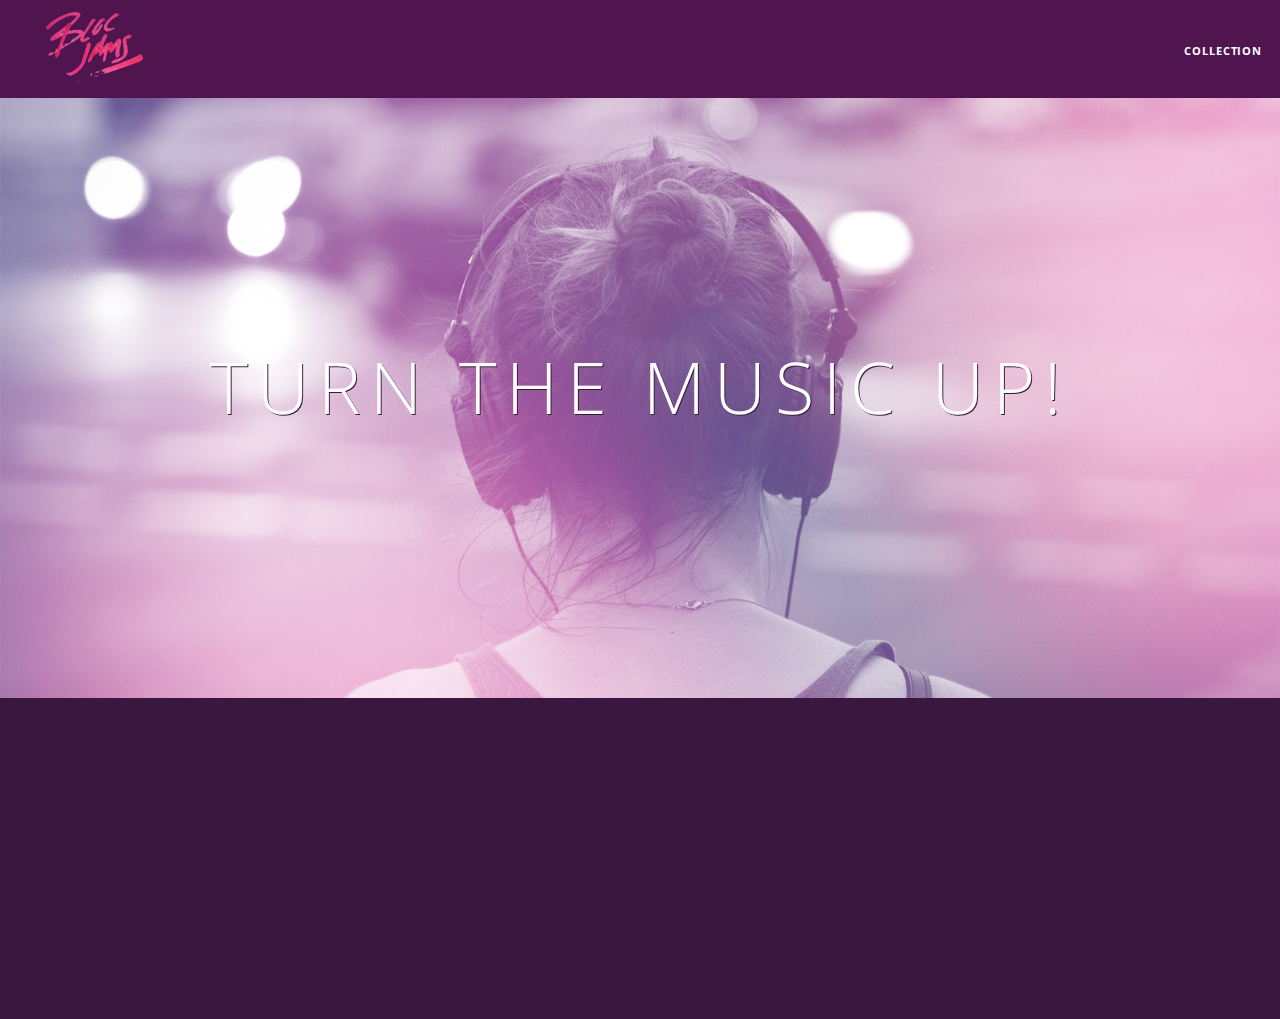
<file: index.html>
<!DOCTYPE html>
<html>
  <head>
    <meta name="viewport" content="width=device-width, initial-scale=1" charset="utf-8">
    <title>Bloc Jams</title>
    <link rel="stylesheet" type="text/css" href="http://fonts.googleapis.com/css?family=Open+Sans:400,800,600,700,300">
    <link rel="stylesheet" type="text/css" href="http://code.ionicframework.com/ionicons/2.0.1/css/ionicons.min.css">
    <link rel="stylesheet" type="text/css" href="styles/normalize.css">
    <link rel="stylesheet" type="text/css" href="styles/main.css">
    <link rel="stylesheet" type="text/css" href="styles/landing.css">
  </head>
  <body class="landing">
    <!-- navigation bar -->
    <nav class="navbar">
      <a href="index.html" class="logo">
        <img src="assets/images/bloc_jams_logo.png" alt="bloc jams logo" />
      </a>
      <div class="links-container">
        <a href="collection.html" class="navbar-link">collection</a>
      </div>
    </nav>
    <!-- hero content -->
    <section class="hero-content">
      <h1 class="hero-title">Turn the music up!</h1>
    </section>
    <!-- selling point -->
    <section class="selling-points container clearfix">
      <div class="point column third">
        <span class="ion-music-note"></span>
        <h5 class="point-title">Choose you music</h5>
        <p class="point-description">
          The world is full of music; why should you have to listen to music someone else chose?
        </p>
      </div>
      <div class="point column third">
        <span class="ion-radio-waves"></span>
        <h5 class="point-title">Unlimited, streaming, ad-free</h5>
        <p class="point-description">
          No arbitrary limits, No distractions.
        </p>
      </div>
      <div class="point column third">
        <span class="ion-iphone"></span>
        <h5 class="point-title">Mobile enabled</h5>
        <p class="point-description">
          Listen to you music on the go. This streaming service is available on all mobile platforms.
        </p>
      </div>
    </section>
    <script src="https://code.jquery.com/jquery-2.1.3.min.js"></script>
    <script src="scripts/landing.js"></script>
  </body>
</html>
</file>
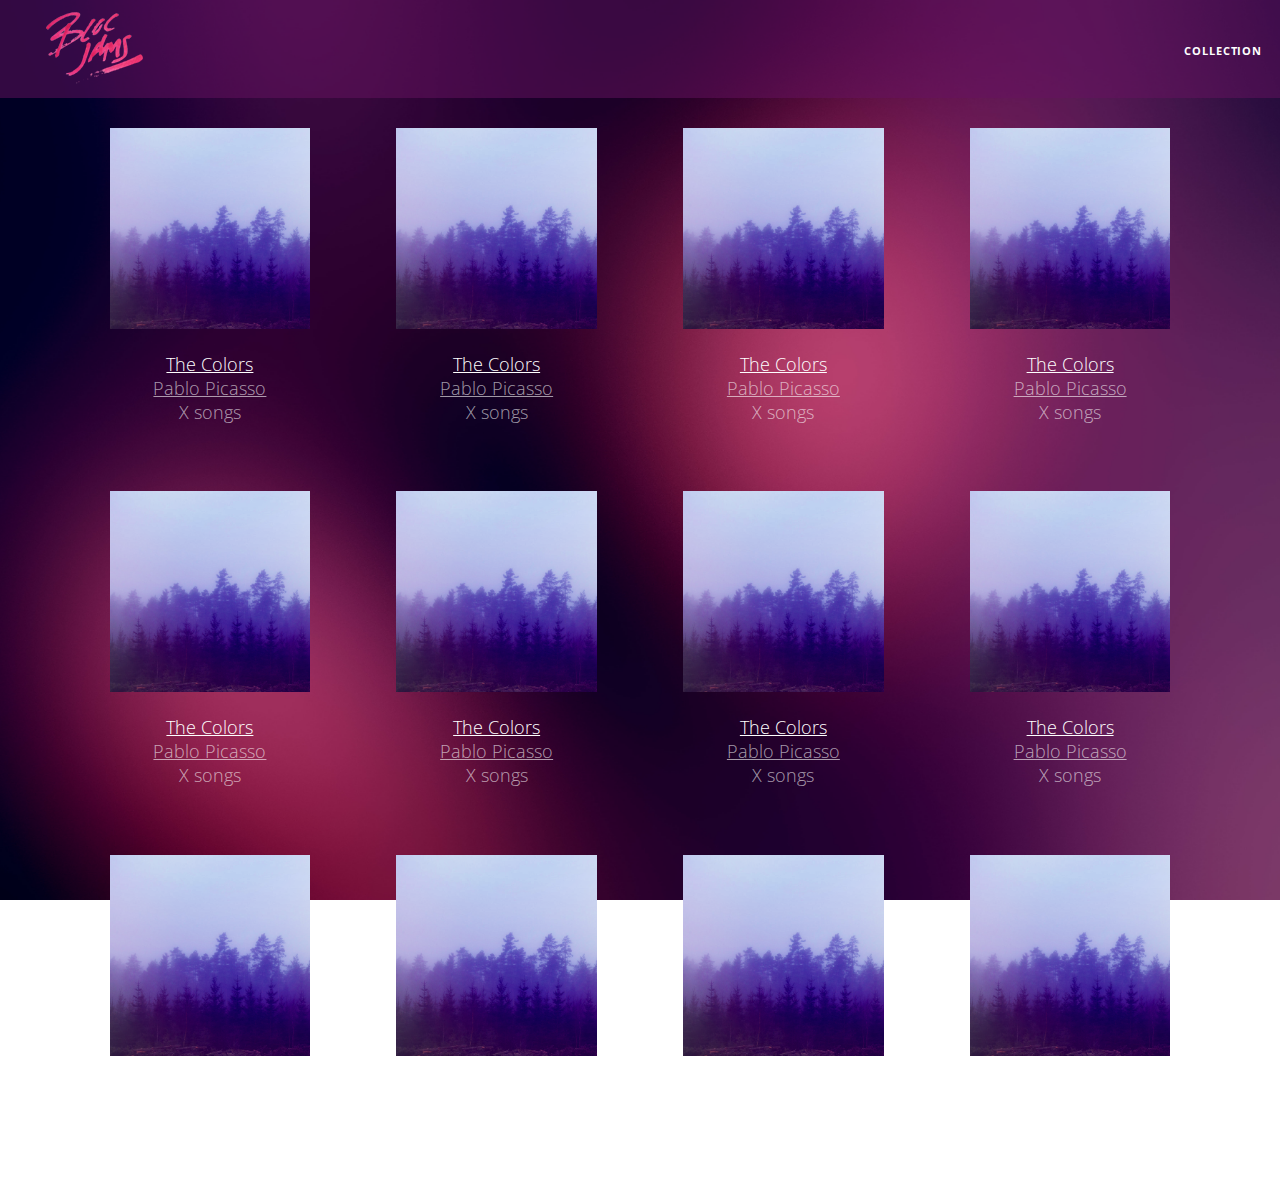
<file: collection.html>
<!DOCTYPE html>
<html>
  <head>
    <meta name="viewport" ontent="width=device-width, initial-scale=1" charset="utf-8">
    <title>Bloc Jams</title>
    <link rel="stylesheet" type="text/css" href="http://fonts.googleapis.com/css?family=Open+Sans:400,800,600,700,300">
    <link rel="stylesheet" type="text/css" href="http://code.ionicframework.com/ionicons/2.0.1/css/ionicons.min.css">
    <link rel="stylesheet" type="text/css" href="styles/normalize.css">
    <link rel="stylesheet" type="text/css" href="styles/main.css">
    <link rel="stylesheet" type="text/css" href="styles/collection.css">
  </head>
  <body class="collection">
    <nav class="navbar">
        <a href="index.html" class="logo">
          <img src="assets/images/bloc_jams_logo.png" alt="bloc jams logo">
        </a>
        <div class="links-container">
          <a href="collection.html" class="navbar-link">collection</a>
        </div>
    </nav>

    <section class="album-covers container clearfix">

    </section>
    <script src="https://code.jquery.com/jquery-2.1.3.min.js"></script>
    <script src="scripts/collection.js"></script>
  </body>
</html>
</file>
<file: styles/main.css>
*, *::before, *::after {
  -moz-boxing-sizing: border-box;
  -webkit-box-sizing: border-box;
  box-sizing: border-box;
}

html {
  height: 100%; /* makes sure our HTML take up 100% of the browser window*/
  font-size: 100%;
}

body {
  font-family: 'Open Sans'; /* sets our font to the "Open Sans" typeface */
  color: white;             /* sets the text color to white */
  min-height: 100%          /* says the height of the body must be, at minimum, 100% of the window */
}


.navbar {
  position: relative;
  padding: 0.5rem;
  background-color: rgba(101, 18, 95, 0.5);
  z-index: 1;
}

.navbar .logo {
  position: relative;
  left: 2rem;
  cursor: pointer; /* produces the finger-pointer icon when you hover over the logo */
}

.navbar .links-container {
  display: table;
  position: absolute;
  top: 0;
  right: 0;
  height: 100px;
  color: white;
  text-decoration: none;
}

.links-container .navbar-link {
  display: table-cell;
  position: relative;
  height: 100%;
  padding-left: 1rem;
  padding-right: 1rem;
  vertical-align: middle;
  color: white;
  font-size: 0.625rem;
  letter-spacing: 0.05rem;
  font-weight: 700;
  text-transform: uppercase;
  text-decoration: none;
  cursor: pointer;
}

.links-container .navbar-link:hover {
  color: rgb(233, 50, 117);
}

.container {
  margin: 0 auto;
  max-width: 64rem;
}

.container .narrow {
  max-width: 56rem;
}

/* Medium and small screens (640px) */
@media (min-width: 640px) {
  html { font-size: 112%; }

  .column {
    float: left;
    padding-left: 1rem;
    padding-right: 1rem;
  }

  .column.full { width: 100%; }
  .column.two-thirds { width: 66.7%; }
  .column.half { width: 50%; }
  .column.third { width: 33.3%; }
  .column.fourth { width: 25%; }
  .column.flow-opposite { float: right; }
}

/* Large screens (1024px) */
@media (min-width: 1024px) {
  html { font-sizer: 120%; }
}

.clearfix::before,
.clearfix::after{
  content: " ";
  display: table;
}

.clearfix::after{
  clear: both;
}
</file>
<file: styles/landing.css>
body.landing {
  background-color: rgb(58, 23, 63); /* sets the background color to an RGB value (see below) */
}

.hero-content {
  position: relative;
  min-height: 600px; /* hero content element must be _at least_ 600 pixels */
  background-image: url(../assets/images/bloc_jams_bg.jpg);
  background-repeat: no-repeat;
  background-position: center center;
  background-size: cover;
}

.hero-content .hero-title {
  position: absolute;
  top: 40%;
  -webkit-transform: translateY(-50%);
  -moz-transform: translateY(-50%);
  -ms-transform: translateY(-50%);
  transform: translateY(-50%);
  width: 100%;                   /* makes sure the title inhabits the full width of its container */
  text-align: center;            /* aligns text in the horizontal center of the element */
  font-size: 4rem;               /* specifies the size of the font in root em units */
  font-weight: 300;              /* makes the font thinner or lighter weight */
  text-transform: uppercase;     /* transforms the text to be all uppercase lettering */
  letter-spacing: 0.5rem;        /* puts 0.5 root ems worth of space between each letter */
  text-shadow: 1px 1px 0px rgb(58,23,63);  /* creates a shadow underneath the text for readability over the image */
}

.selling-points {
  position: relative;
}

.point {
  position: relative;
  padding: 2rem;
  text-align: center;
  opacity: 0;
  -webkit-transform: scaleX(0.9) translateY(3rem);
  -moz-transform: scaleX(0.9) translateY(3rem);
  transform: scaleX(0.9) translateY(3rem);
  -webkit-transition: all 0.25s ease-in-out;
  -moz-transition: all 0.25s ease-in-out;
  transition: all 0.25s ease-in-out;
  -webkit-transition-delay: 0.2s;
  -moz-transition-delay: 0.2s;
  transition-delay: 0.2s;
}

.point .point-title {
  font-size: 1.25rem;
}

.ion-music-note,
.ion-radio-waves,
.ion-iphone {
  color: rgb(233, 50, 117);
  font-size: 5rem;
}
</file>
<file: styles/collection.css>
body.collection {
  background-image: url(../assets/images/blurred_backgrounds/blur_bg_2.jpg);
  background-repeat: no-repeat;
  background-attachment: fixed;
  background-position: center center;
  background-size: cover;
}

.album-covers {
  position: relative;
}

.collection-album-container {
  position: relative;
  margin-top: 30px;
  margin-bottom: 20px;
  text-align: center;
}

.collection-album-container .caption {
  margin-top: 10px;
}

.collection-album-container .caption p {
  font-size: 1rem;
  font-weight: 300;
  color: rgba(255, 255, 255, 0.6);
}

.collection-album-container .caption p a {
  color: rgba(255, 255, 255, 0.6);
}

.collection-album-container .caption p a.album-name {
  color: white;
}

.collection-album-container img {
  width: 80%;
}
</file>
